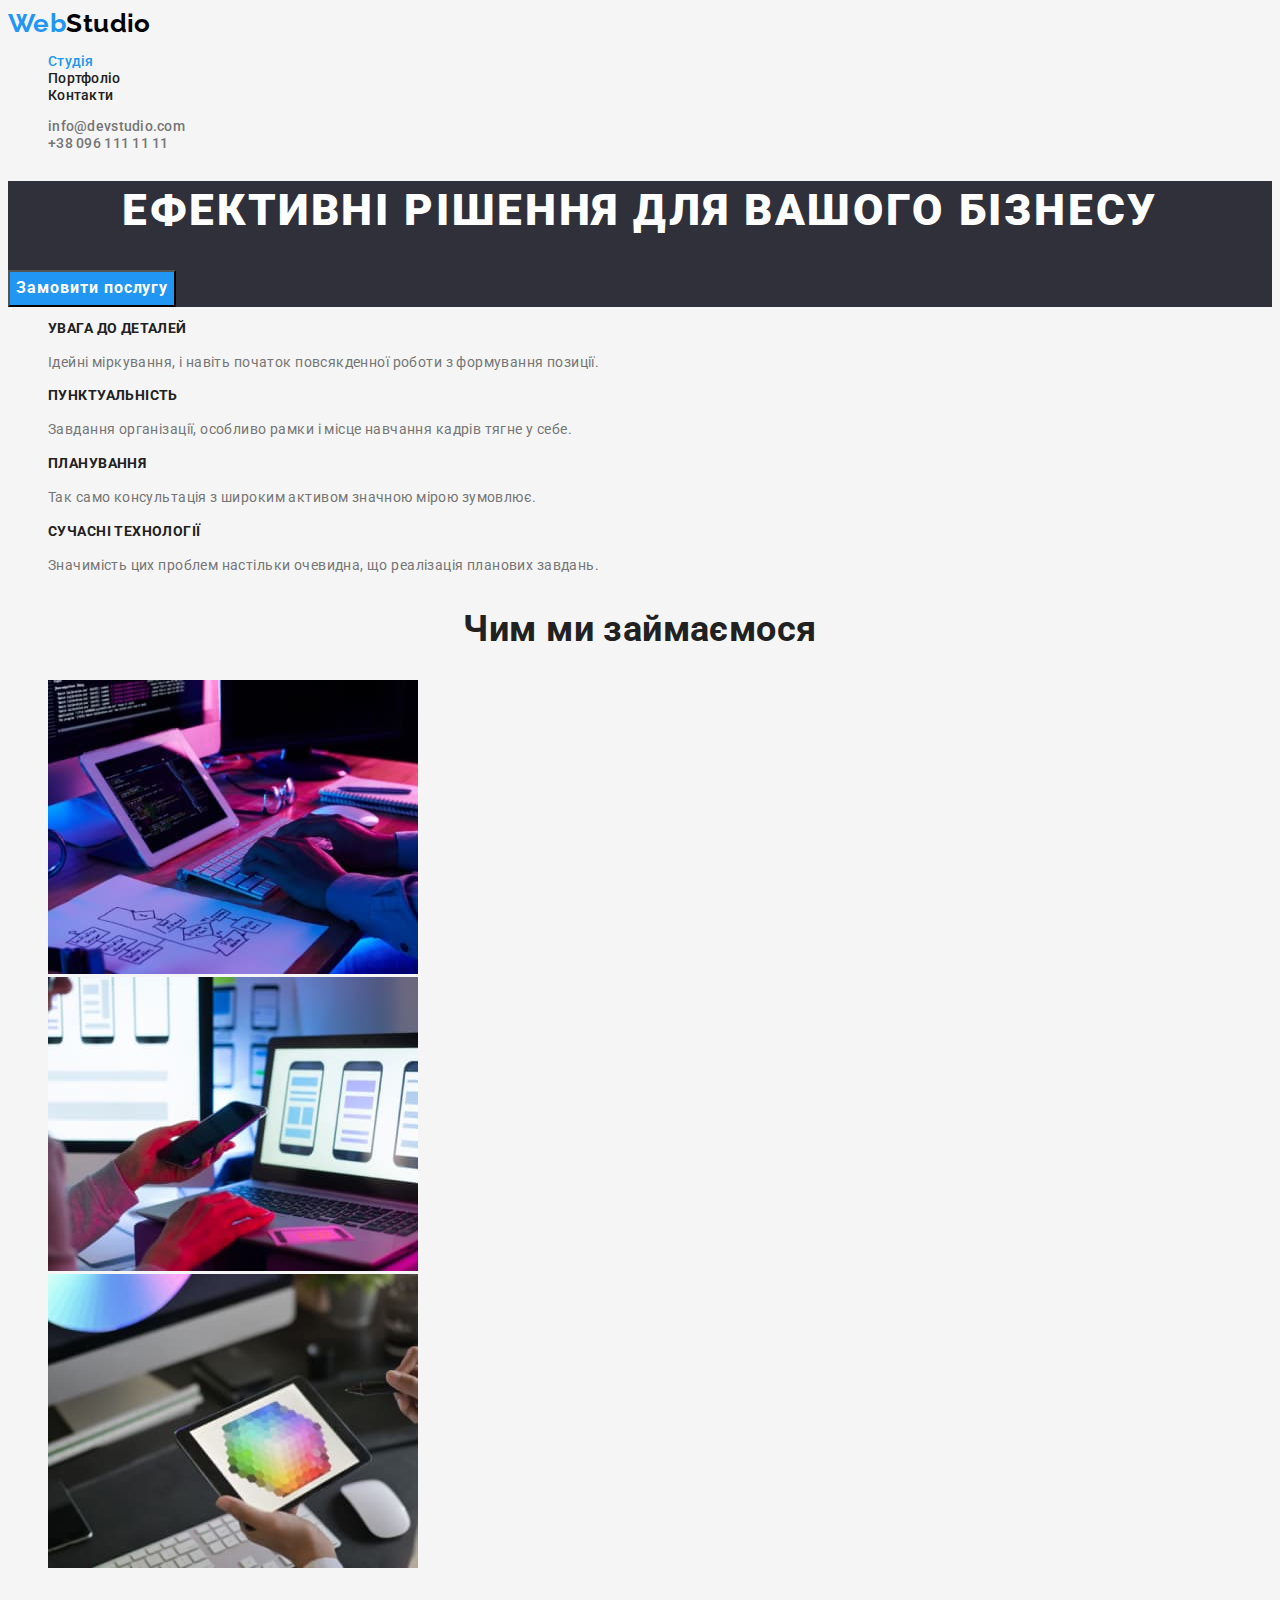
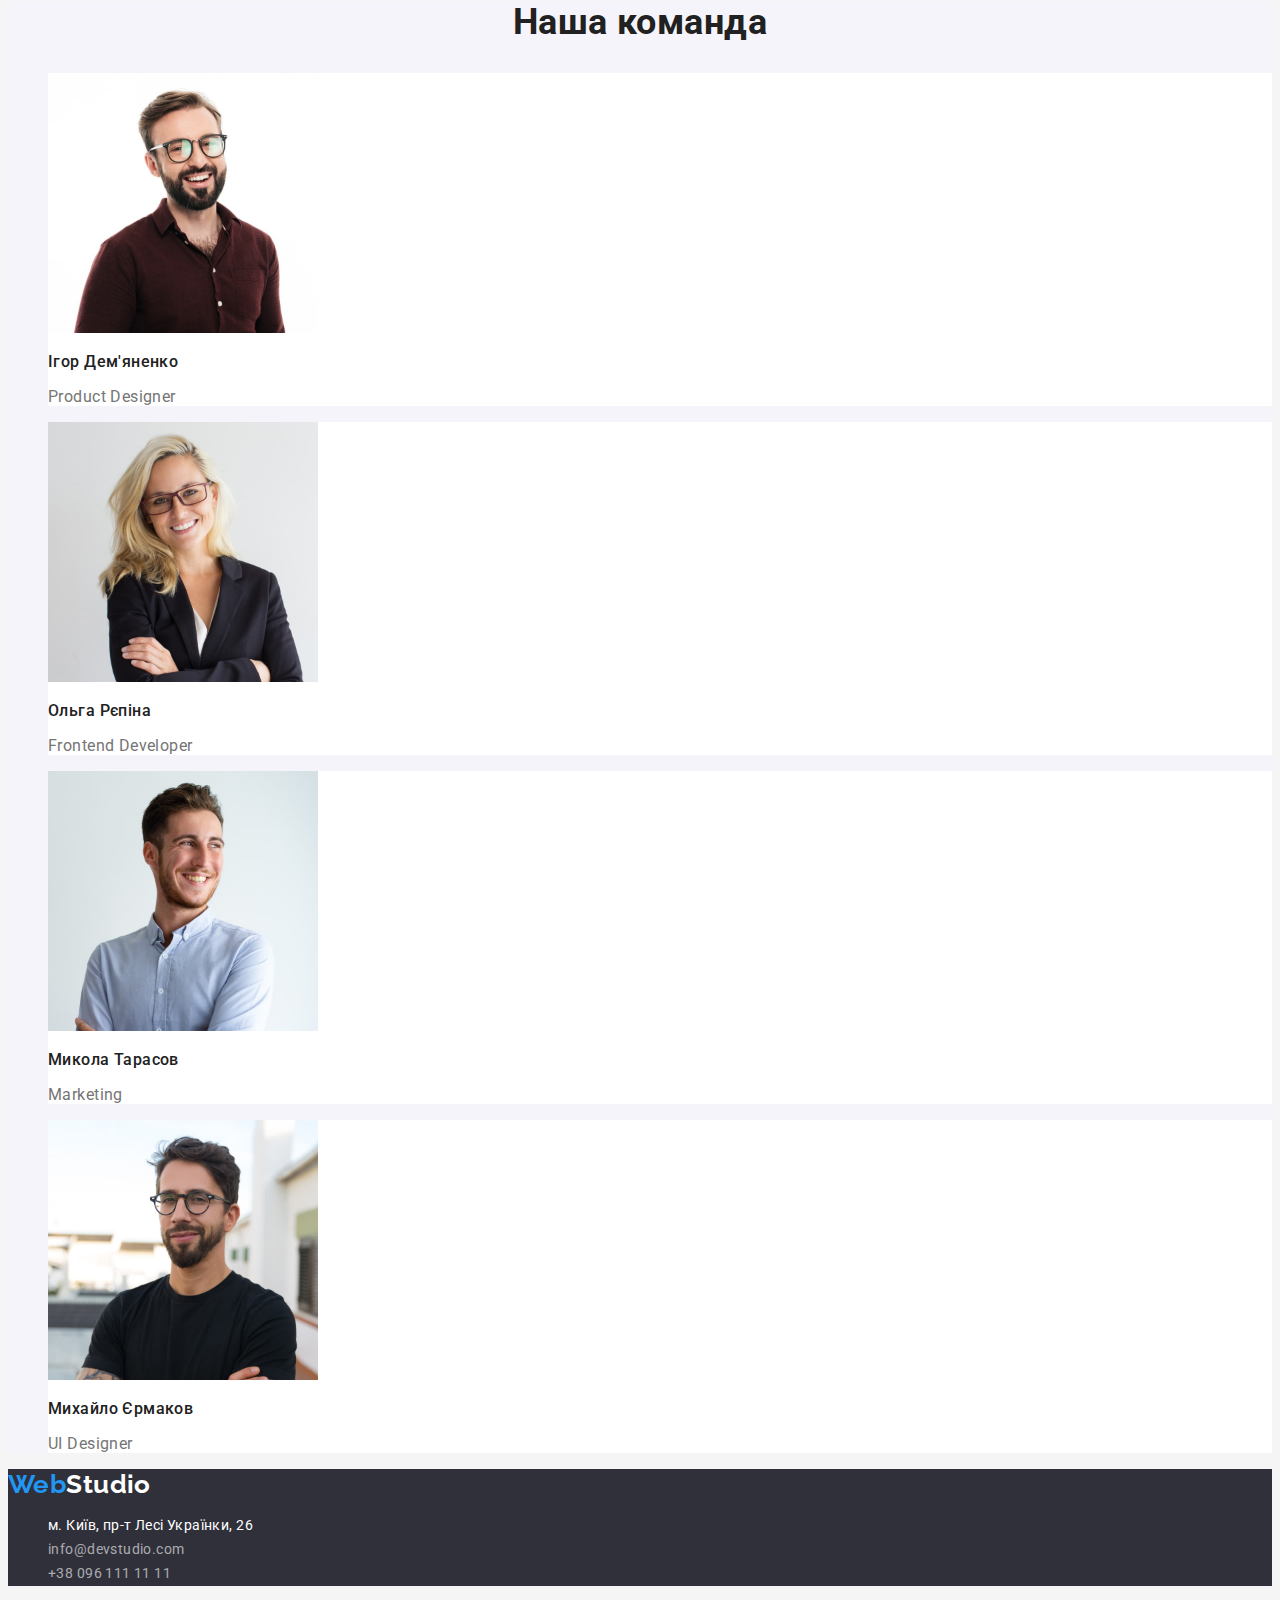
<file: index.html>
<!DOCTYPE html>
<html lang="uk">
<head>
    <meta charset="UTF-8">
    <meta http-equiv="X-UA-Compatible" content="IE=edge">
    <meta name="viewport" content="width=device-width, initial-scale=1.0">
    <title>Web Studio</title>
    <link rel="preconnect" href="https://fonts.googleapis.com">
    <link rel="preconnect" href="https://fonts.gstatic.com" crossorigin>
    <link href="https://fonts.googleapis.com/css2?family=Raleway:wght@700&family=Roboto:wght@400;500;700;900&display=swap" rel="stylesheet">
    <link rel="stylesheet" href="./css/styles.css">
</head>
<body>
    <header class="header">
        <nav>
            <a class="logo link" href="./index.html">Web<span class="logo-part">Studio</span></a>
            <ul class="header-list list">
                <li class="header-item">
                    <a class="header-link link current" href="./index.html">Студія</a>
                </li>
                <li class="header-item">
                    <a  class="header-link link" href="./portfolio.html">Портфоліо</a>
                </li>
                <li class="header-item">
                    <a class="header-link link" href="">Контакти</a>
                </li>
            </ul>
        </nav>
        <ul class="header-contacts list">
            <li>
                <a class="contacts-link link" href="mailto:info@devstudio.com">info@devstudio.com</a>
            </li>
            <li>        
                <a class="contacts-link link" href="tel:+380961111111">+38 096 111 11 11</a>
            </li>
        </ul>        
    </header>
    <main>
        <!-- Шапка -->
        <section class="hero">
            <h1 class="hero-title">Ефективні рішення для вашого бізнесу</h1>
            <button class="hero-btn" type="button">Замовити послугу</button>
        </section>
        <!-- Особливості -->
        <section class="feature">
            <h2 class="visually-hidden">Особливості</h2>
            <ul class="feature-list list">
                <li  class="feature-item">
                    <h3 class="feature-title">УВАГА ДО ДЕТАЛЕЙ</h3> 
                    <p class="feature-text">Ідейні міркування, і навіть початок повсякденної роботи з формування позиції.</p>
                </li>
                <li class="feature-item">
                    <h3 class="feature-title">ПУНКТУАЛЬНІСТЬ</h3>
                    <p class="feature-text">Завдання організації, особливо рамки і місце навчання кадрів тягне у себе.</p>
                </li>
                <li class="feature-item">
                    <h3 class="feature-title">ПЛАНУВАННЯ</h3>
                    <p class="feature-text">Так само консультація з широким активом значною мірою зумовлює.</p>
                </li>
                <li class="feature-item">
                    <h3 class="feature-title">СУЧАСНІ ТЕХНОЛОГІЇ</h3>
                    <p class="feature-text">Значимість цих проблем настільки очевидна, що реалізація планових завдань.</p>
                </li>
            </ul>
        </section>
        <!-- Чим ми займаємося -->
        <section class="about">
            <h2 class="about-title section-title">Чим ми займаємося</h2>
            <ul class="abot-list list">
                <li>
                    <img src="./img/box1.jpg" alt="Розробка сайтів." width="370" />
                </li>
                <li>
                    <img src="./img/box2.jpg" alt="Розробка мобільних додатків." width="370" />
                </li>
                <li>
                    <img src="./img/box3.jpg" alt="Вебдизайн." width="370" />
                </li>
            </ul>
        </section>
        <!-- Наша команда -->
        <section class="team">
            <h2 class="section-title">Наша команда</h2>
            <ul class="team-list list">
                <li class="team-item">
                    <img src="./img/card1.jpg" alt="Ігор Дем'яненко - Product Designer." width="270" />
                    <h3 class="team-title">Ігор Дем'яненко</h3>
                    <p class="team-text">Product Designer</p>
                </li>
                <li class="team-item">
                    <img src="./img/card2.jpg" alt="Ольга Рєпіна - Frontend Developer." width="270" />
                    <h3 class="team-title">Ольга Рєпіна</h3>
                    <p class="team-text">Frontend Developer</p>
                </li>
                <li class="team-item">
                    <img src="./img/card3.jpg" alt="Микола Тарасов - Marketing." width="270" />
                    <h3 class="team-title">Микола Тарасов</h3> 
                    <p class="team-text">Marketing</p>
                </li>
                <li class="team-item">
                    <img src="./img/card4.jpg" alt="Михайло Єрмаков - UI Designer" width="270" />
                    <h3 class="team-title">Михайло Єрмаков</h3>
                    <p class="team-text">UI Designer</p>
                </li>
            </ul>
        </section>
    </main>
    <footer class="footer">
        <a class="logo link" href="./index.html">Web<span class="logo-part">Studio</span></a>
        <address>
            <ul class="footer-address-list list">
                <li>
                    <a class="address-link link" href="https://goo.gl/maps/qJsFLTsWBLWUvJtw5" target="_blank" rel="noopener noreferrer">м. Київ, пр-т Лесі Українки, 26</a>
                </li>
                <li>            
                    <a class="address-contact link" href="mailto:info@devstudio.com">info@devstudio.com</a>
                </li>
                <li>            
                    <a class="address-contact link" href="tel:+380961111111">+38 096 111 11 11</a>
                </li>
            </ul>
        </address>
    </footer>
</body>
</html>
</file>
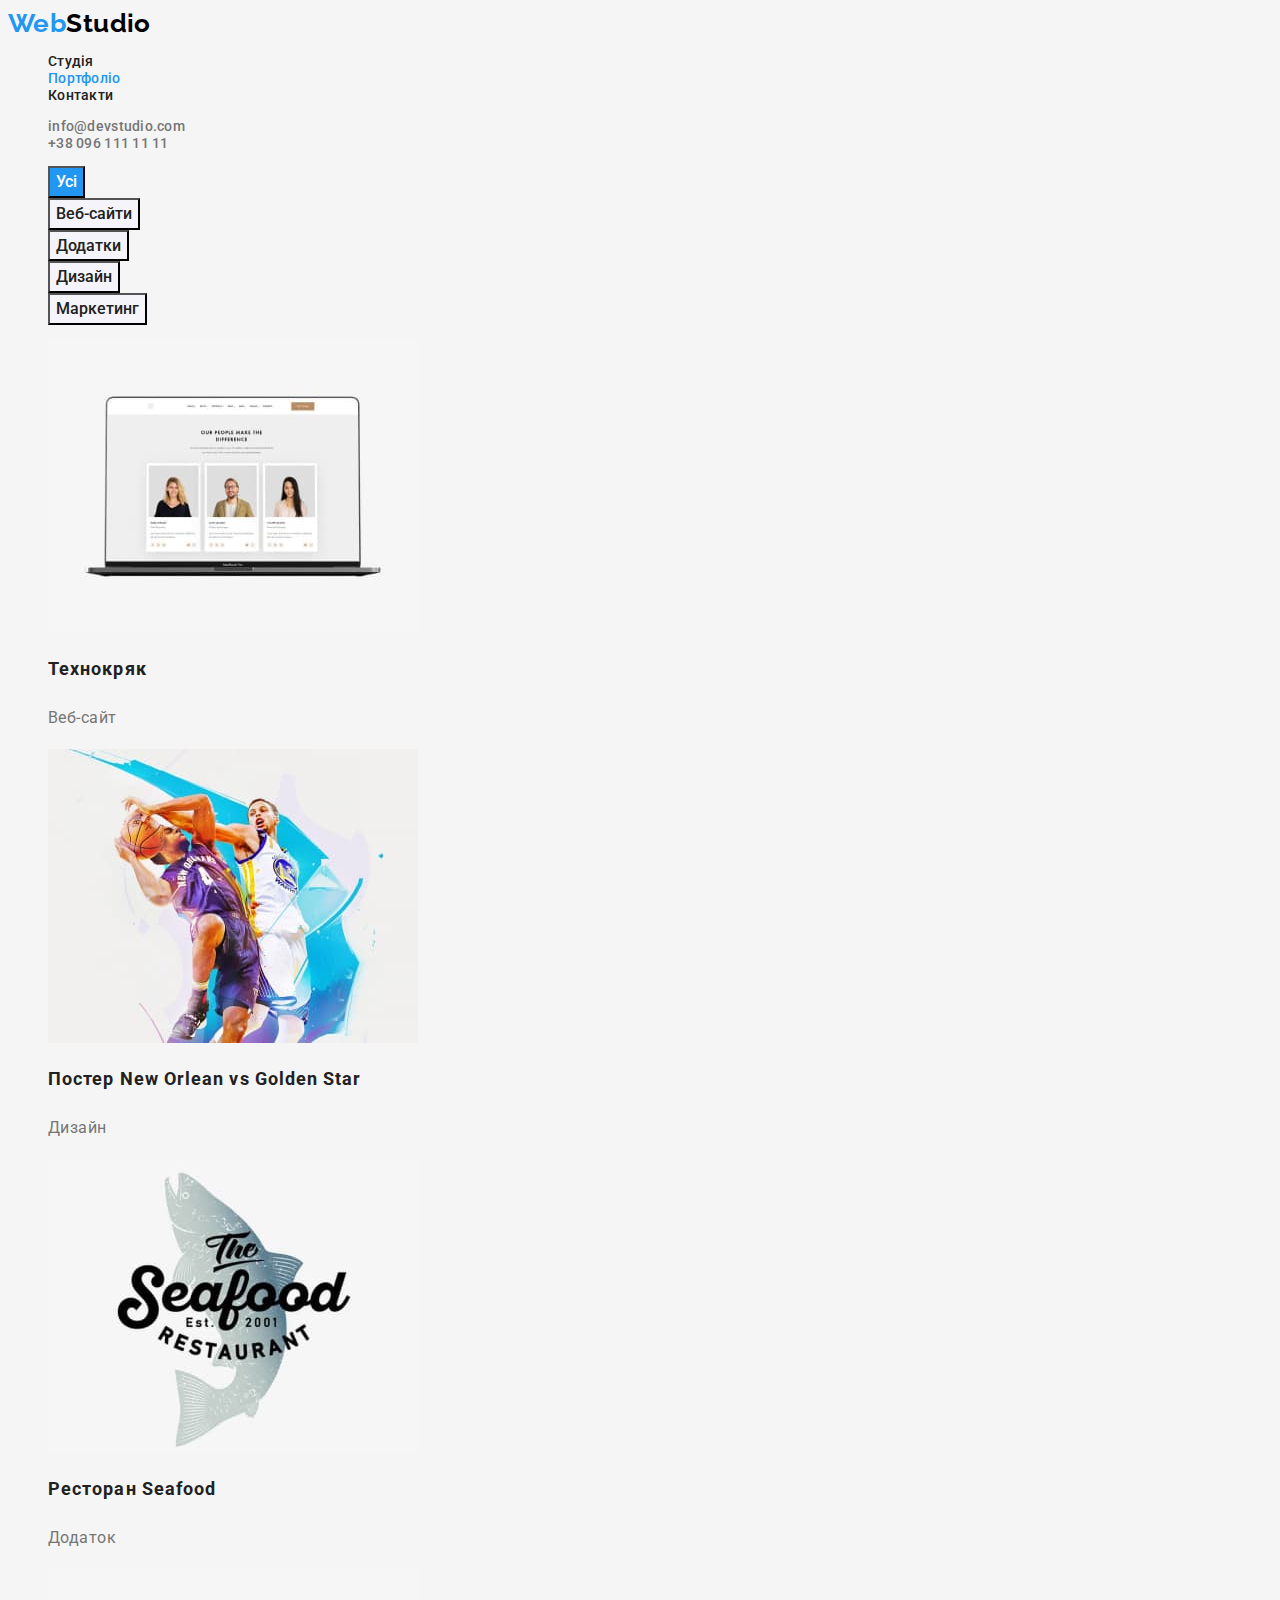
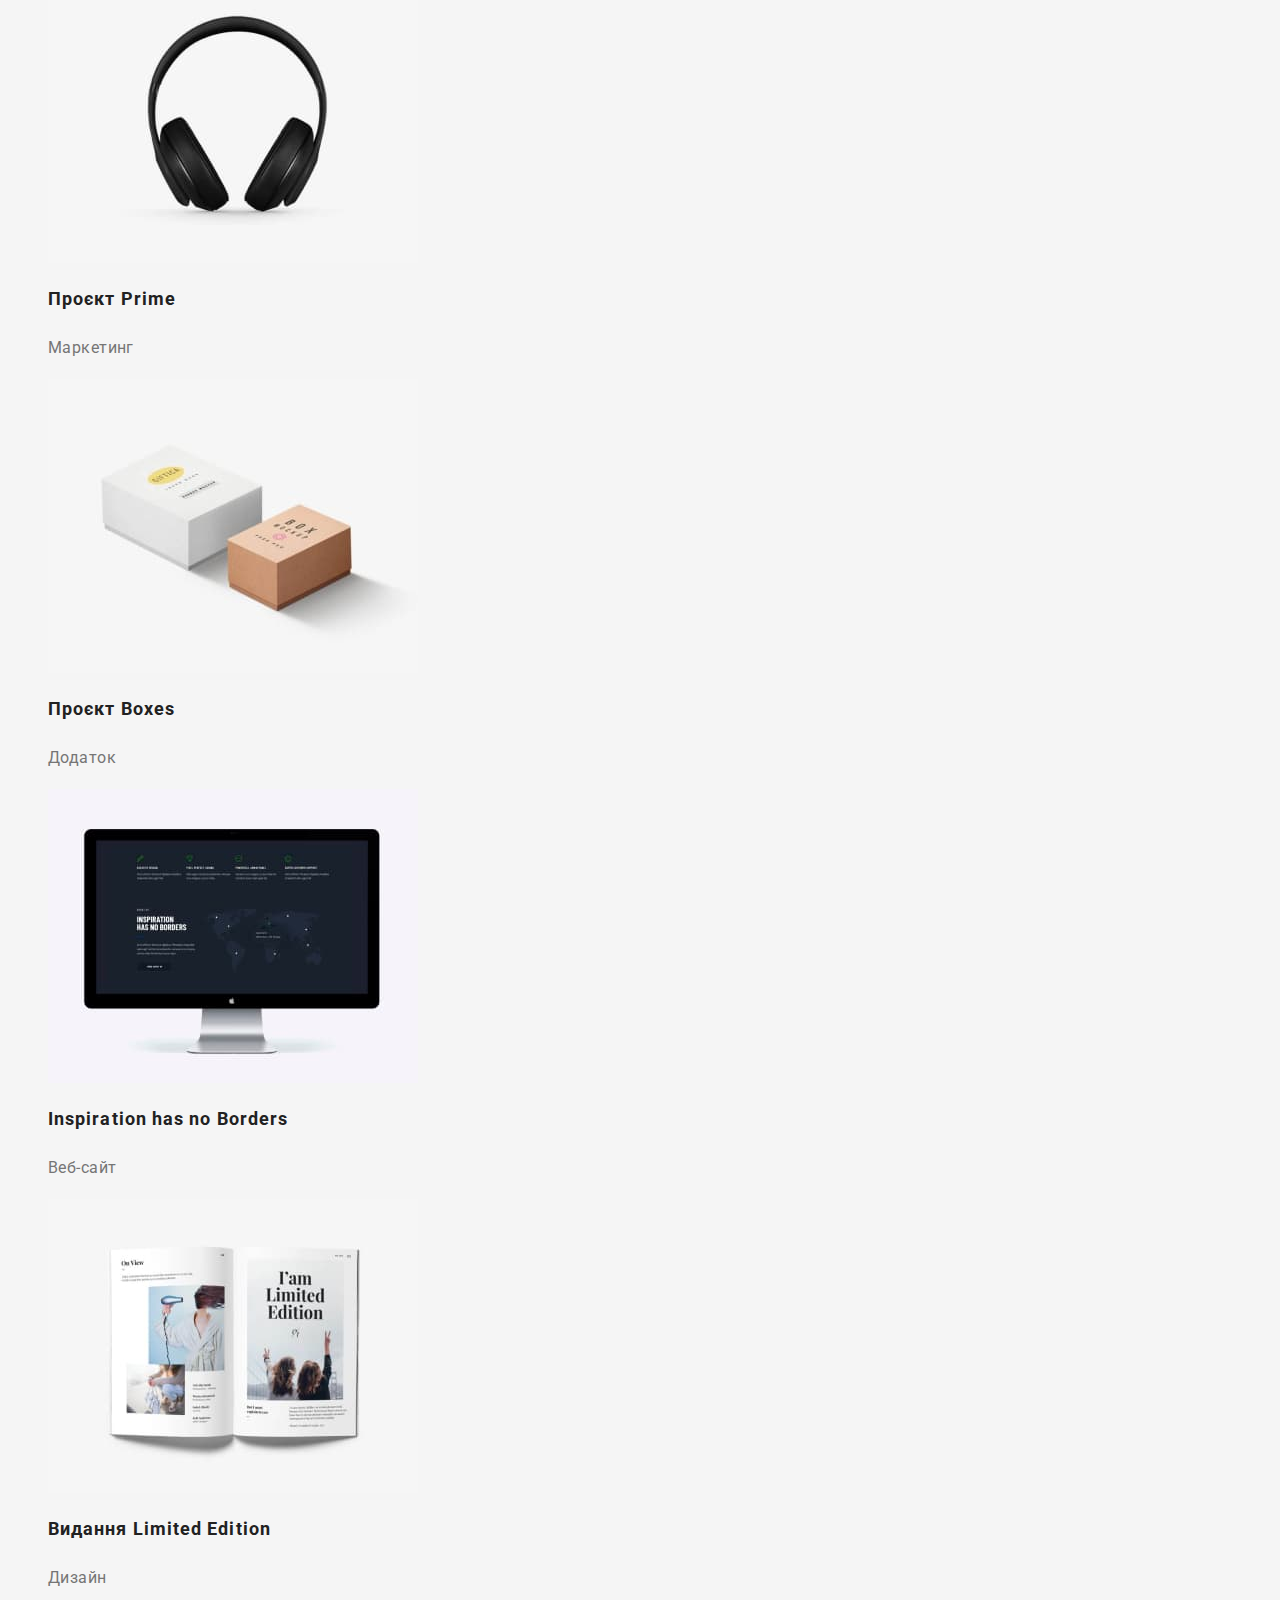
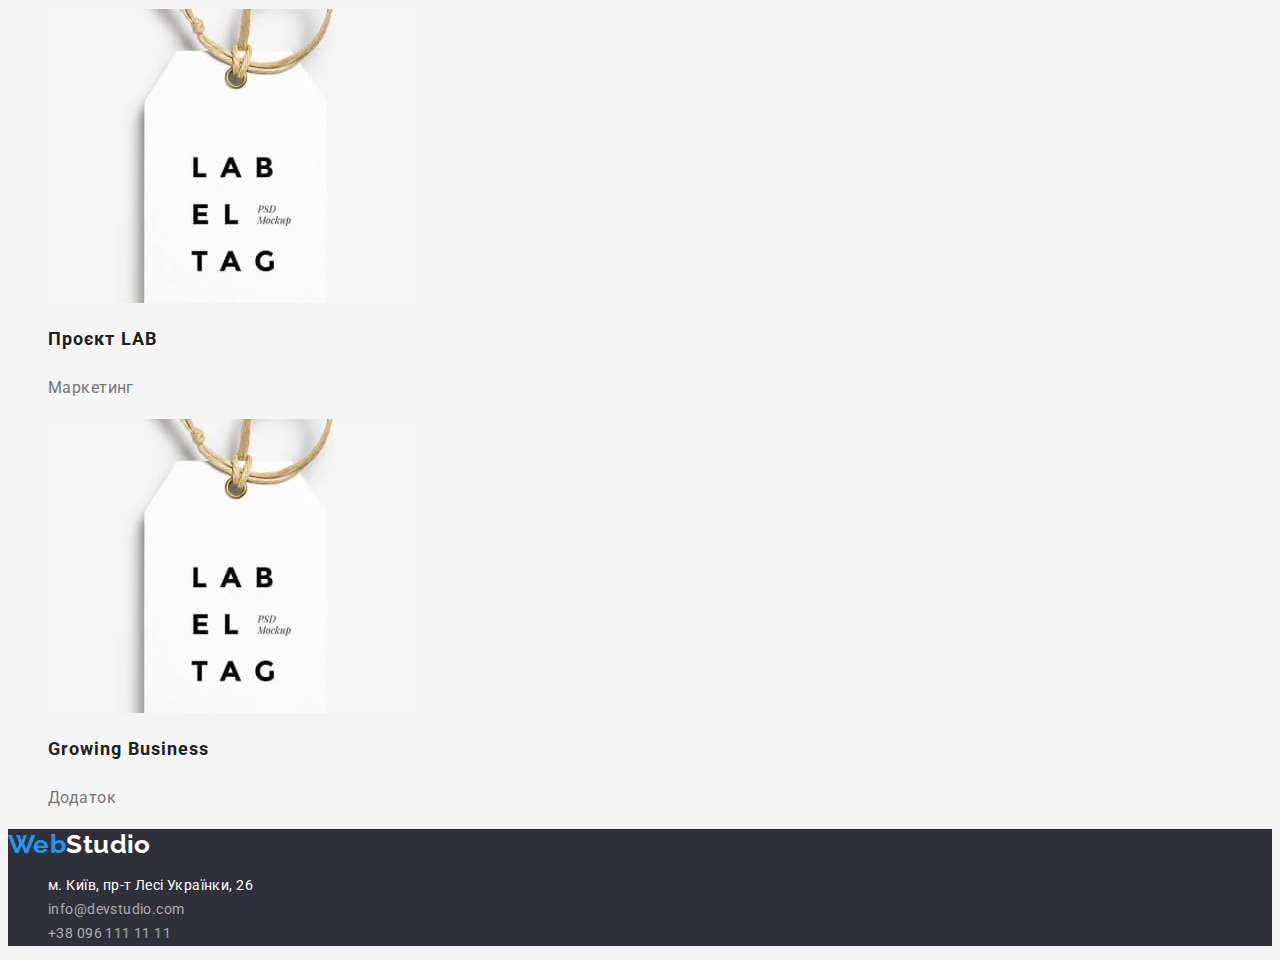
<file: portfolio.html>
<!DOCTYPE html>
<html lang="uk">
<head>
    <meta charset="UTF-8">
    <meta http-equiv="X-UA-Compatible" content="IE=edge">
    <meta name="viewport" content="width=device-width, initial-scale=1.0">
    <title>Web Studio</title>
    <link rel="preconnect" href="https://fonts.googleapis.com">
    <link rel="preconnect" href="https://fonts.gstatic.com" crossorigin>
    <link href="https://fonts.googleapis.com/css2?family=Raleway:wght@700&family=Roboto:wght@400;500;700;900&display=swap" rel="stylesheet">
    <link rel="stylesheet" href="./css/styles.css">
</head>
<body>
    <header class="header">
        <nav>
            <a class="logo link" href="./index.html">Web<span class="logo-part">Studio</span></a>
            <ul class="header-list list">
                <li class="header-item">
                    <a class="header-link link" href="./index.html">Студія</a>
                </li>
                <li class="header-item">
                    <a  class="header-link link current" href="./portfolio.html">Портфоліо</a>
                </li>
                <li class="header-item">
                    <a class="header-link link" href="">Контакти</a>
                </li>
            </ul>
        </nav>
        <ul class="header-contacts list">
            <li>
                <a class="contacts-link link" href="mailto:info@devstudio.com">info@devstudio.com</a>
            </li>
            <li>        
                <a class="contacts-link link" href="tel:+380961111111">+38 096 111 11 11</a>
            </li>
        </ul>        
    </header>
    <main>
        <section class="portfolio">
            <h1 class="visually-hidden">Portfolio</h1>
            <!-- Фільтр  -->
            <ul class="filter-list list">
                <li class="filter-item">
                    <button class="filter-btn current" type="button">Усі</button>
                </li>
                <li class="filter-item">
                    <button class="filter-btn" type="button">Веб-сайти</button>
                </li>
                <li class="filter-item">
                    <button class="filter-btn" type="button">Додатки</button>
                </li>
                <li class="filter-item">
                    <button class="filter-btn" type="button">Дизайн</button>
                </li>
                <li class="filter-item">
                    <button class="filter-btn" type="button">Маркетинг</button>
                </li>
            </ul>
            <!-- Portfolio -->
            <ul class="portfolio-list list">
                <li class="portfolio-item">
                    <a class="link" href="">
                        <img src="./img/portfolio1.jpg" alt="Веб-сайт Тухнохряк."width="370"/>
                        <h2 class="portfolio-title">Технокряк</h2>
                        <p class="portfolio-text">Веб-сайт</p>
                    </a>
                </li>
                <li class="portfolio-item">
                    <a class="link" href="">
                        <img src="./img/portfolio2.jpg" alt="Дизайн постеру New Orlean vs Golden Star."width="370"/>
                        <h2 class="portfolio-title">Постер New Orlean vs Golden Star</h2>
                        <p class="portfolio-text">Дизайн</p>
                    </a>
                </li>
                <li class="portfolio-item">
                    <a class="link" href="">
                        <img src="./img/portfolio3.jpg" alt="Додаток ресторану Seafood." width="370"/>
                        <h2 class="portfolio-title">Ресторан Seafood</h2>
                        <p class="portfolio-text">Додаток</p>
                    </a>
                </li>
                <li class="portfolio-item">
                    <a class="link" href="">
                        <img src="./img/portfolio4.jpg" alt="Маркетинг проєкту Prime."width="370"/>
                        <h2 class="portfolio-title">Проєкт Prime</h2>
                        <p class="portfolio-text">Маркетинг</p>
                    </a>
                </li>
                <li class="portfolio-item">
                    <a class="link" href="">
                        <img src="./img/portfolio5.jpg" alt="Додаток проєкту Boxes."width="370"/>
                        <h2 class="portfolio-title">Проєкт Boxes</h2>
                        <p class="portfolio-text">Додаток</p>
                    </a>
                </li>
                <li class="portfolio-item">
                    <a class="link" href="">
                        <img src="./img/portfolio6.jpg" alt="Веб-сайт Inspiration has no Borders."width="370"/>
                        <h2 class="portfolio-title">Inspiration has no Borders</h2>
                        <p class="portfolio-text">Веб-сайт</p>
                    </a>
                </li>
                <li class="portfolio-item">
                    <a class="link" href="">
                        <img src="./img/portfolio7.jpg" alt="Дизайн виання Limited Edition."width="370"/>
                        <h2 class="portfolio-title">Видання Limited Edition</h2>
                        <p class="portfolio-text">Дизайн</p>
                    </a>
                </li>
                <li class="portfolio-item">
                    <a class="link" href="">
                        <img src="./img/portfolio8.jpg" alt="Маркетинг проєкту LAB."width="370"/>
                        <h2 class="portfolio-title">Проєкт LAB</h2>
                        <p class="portfolio-text">Маркетинг</p>
                    </a>
                </li>
                <li class="portfolio-item">
                    <a class="link" href="">
                        <img src="./img/portfolio8.jpg" alt="Додаток Growing Business."width="370"/>
                        <h2 class="portfolio-title">Growing Business</h2>
                        <p class="portfolio-text">Додаток</p>
                    </a>
                </li>
            </ul>
        </section>
    </main>
    <footer class="footer">
        <a class="logo link" href="./index.html">Web<span class="logo-part">Studio</span></a>
        <address>
            <ul class="footer-address-list list">
                <li>
                    <a class="address-link link" href="https://goo.gl/maps/qJsFLTsWBLWUvJtw5" target="_blank" rel="noopener noreferrer">м. Київ, пр-т Лесі Українки, 26</a>
                </li>
                <li>            
                    <a class="address-contact link" href="mailto:info@devstudio.com">info@devstudio.com</a>
                </li>
                <li>            
                    <a class="address-contact link" href="tel:+380961111111">+38 096 111 11 11</a>
                </li>
            </ul>
        </address>
    </footer>
</body>
</html>
</file>
<file: css/styles.css>
:root {
    --accent-color: #2196F3;
    --primary-text-color: #757575;
    --tittle-text-color: #212121;
    --primary-white-color: #FFFFFF;
    --main-font: 'Roboto', sans-serif;
}

body {
    font-family: var(--main-font);
    font-size: 14px;
    letter-spacing: 0.03em;
    background-color: #F5F5F5;
    color: var(--primary-text-color);
}

.list {
    list-style: none;
  }
  
.link {
    text-decoration: none;
}

.section-title {
    font-size: 36px;
    line-height: 1.17;
    text-align: center;
    color: var(--tittle-text-color);
}

.visually-hidden {
    position: absolute;
     white-space: nowrap;
     width: 1px;
     height: 1px;
     overflow: hidden;
     border: 0;
     padding: 0;
     clip: rect(0 0 0 0);
     clip-path: inset(50%);
     margin: -1px;
   }

/* header */
.logo {
    font-family: 'Raleway', sans-serif;
    font-weight: 700;
    font-size: 26px;
    line-height: 1.19;
    color: var(--accent-color);
}

.logo-part {
    color: #000000;
}

.header-link, .contacts-link {
    font-weight: 500;
    line-height: 1.14;
    letter-spacing: 0.02em;
    color: var(--tittle-text-color);
}

 .contacts-link {
    color: inherit;
}

.header-link:hover, .header-link:focus,
.contacts-link:hover, .contacts-link:focus,
.header-link.current {
    color: var(--accent-color);
}

/* HERO */
.hero {
    background-color: #2F303A;
}

.hero-title {
    font-weight: 900;
    font-size: 44px;
    line-height: 1.36;
    text-align: center;
    letter-spacing: 0.06em;
    text-transform: uppercase;
    color: var(--primary-white-color);
}

.hero-btn {
    font-family: inherit;
    font-weight: 700;
    font-size: 16px;
    line-height: 1.88;
    text-align: center;
    letter-spacing: 0.06em;
    color: var(--primary-white-color);
    background-color: var(--accent-color);
    cursor: pointer;
}

/* feature */

.feature-title {
    font-size: 14px;
    line-height: 1.14;
    text-transform: uppercase;
    color: var(--tittle-text-color);
}
.feature-text {
    line-height: 1.71;
}

/* team */
.team {
    background-color: #F5F4FA;
}

.team-item {
    background-color: var(--primary-white-color);
}

.team-title {
    font-weight: 500;
    font-size: 16px;
    line-height: 1.19;
    color: var(--tittle-text-color);
}

.team-text {
    font-size: 16px;
    line-height: 1.19;  
}

/* footer */
.footer {
    background-color: #2F303A;
}

.footer .logo-part {
    color: var(--primary-white-color);
}

address {
    font-style: normal;
}

.address-link, .address-contact {
    line-height: 1.71;
    color: var(--primary-white-color);
}

.address-contact {
    color: rgba(255, 255, 255, 0.6);
}

.address-contact:hover, .address-contact:focus {
    color: var(--accent-color);
}

/* portfolio */
.filter-btn {
    font-family: inherit;
    font-weight: 500;
    font-size: 16px;
    line-height: 1.62;
    color: var(--tittle-text-color);
    background-color: #F5F4FA;
    cursor: pointer;
}

.filter-btn:hover, .filter-btn:focus,
.filter-btn.current {
    color: var(--primary-white-color);
    background-color: var(--accent-color);
} 

.portfolio-title{
    font-size: 18px;
    line-height: 2;
    letter-spacing: 0.06em;
    color: var(--tittle-text-color);
}

.portfolio-text {
    font-size: 16px;
    line-height: 1.88;
    color: var(--primary-text-color);
}
</file>
